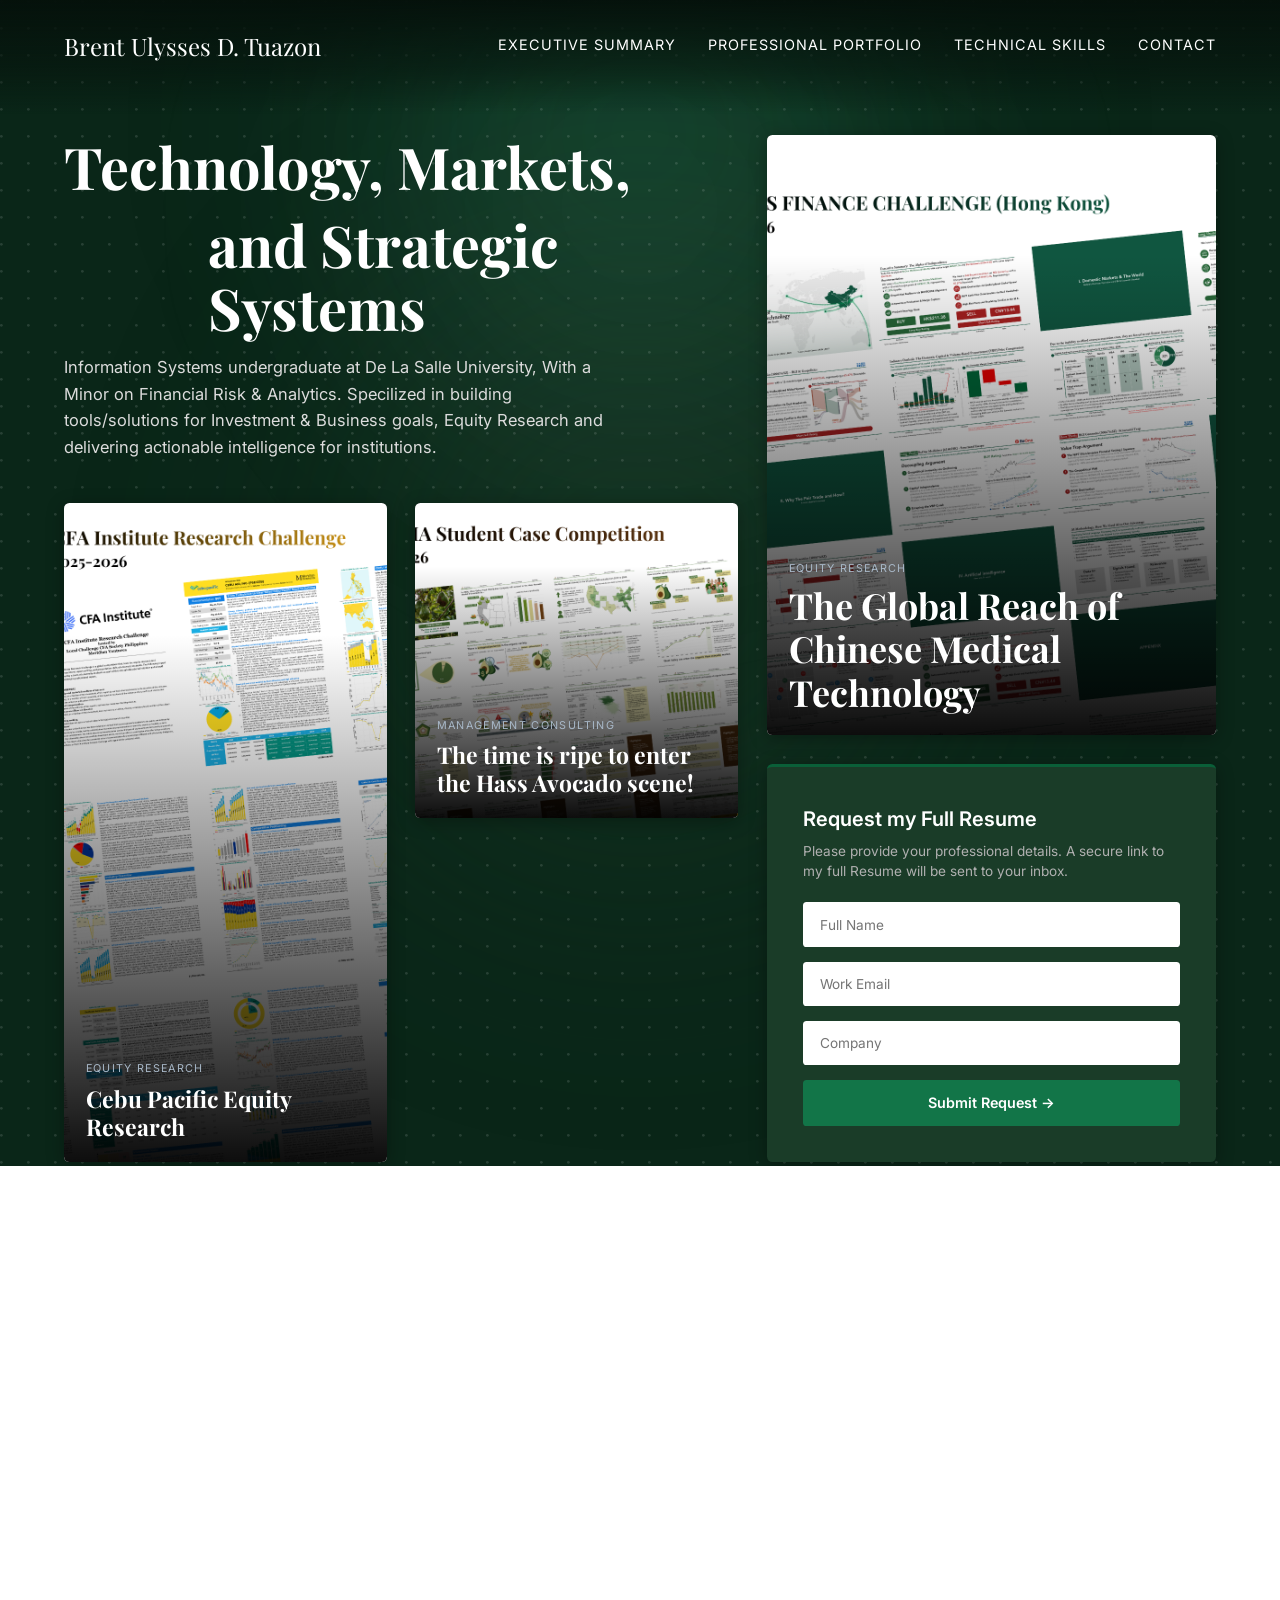
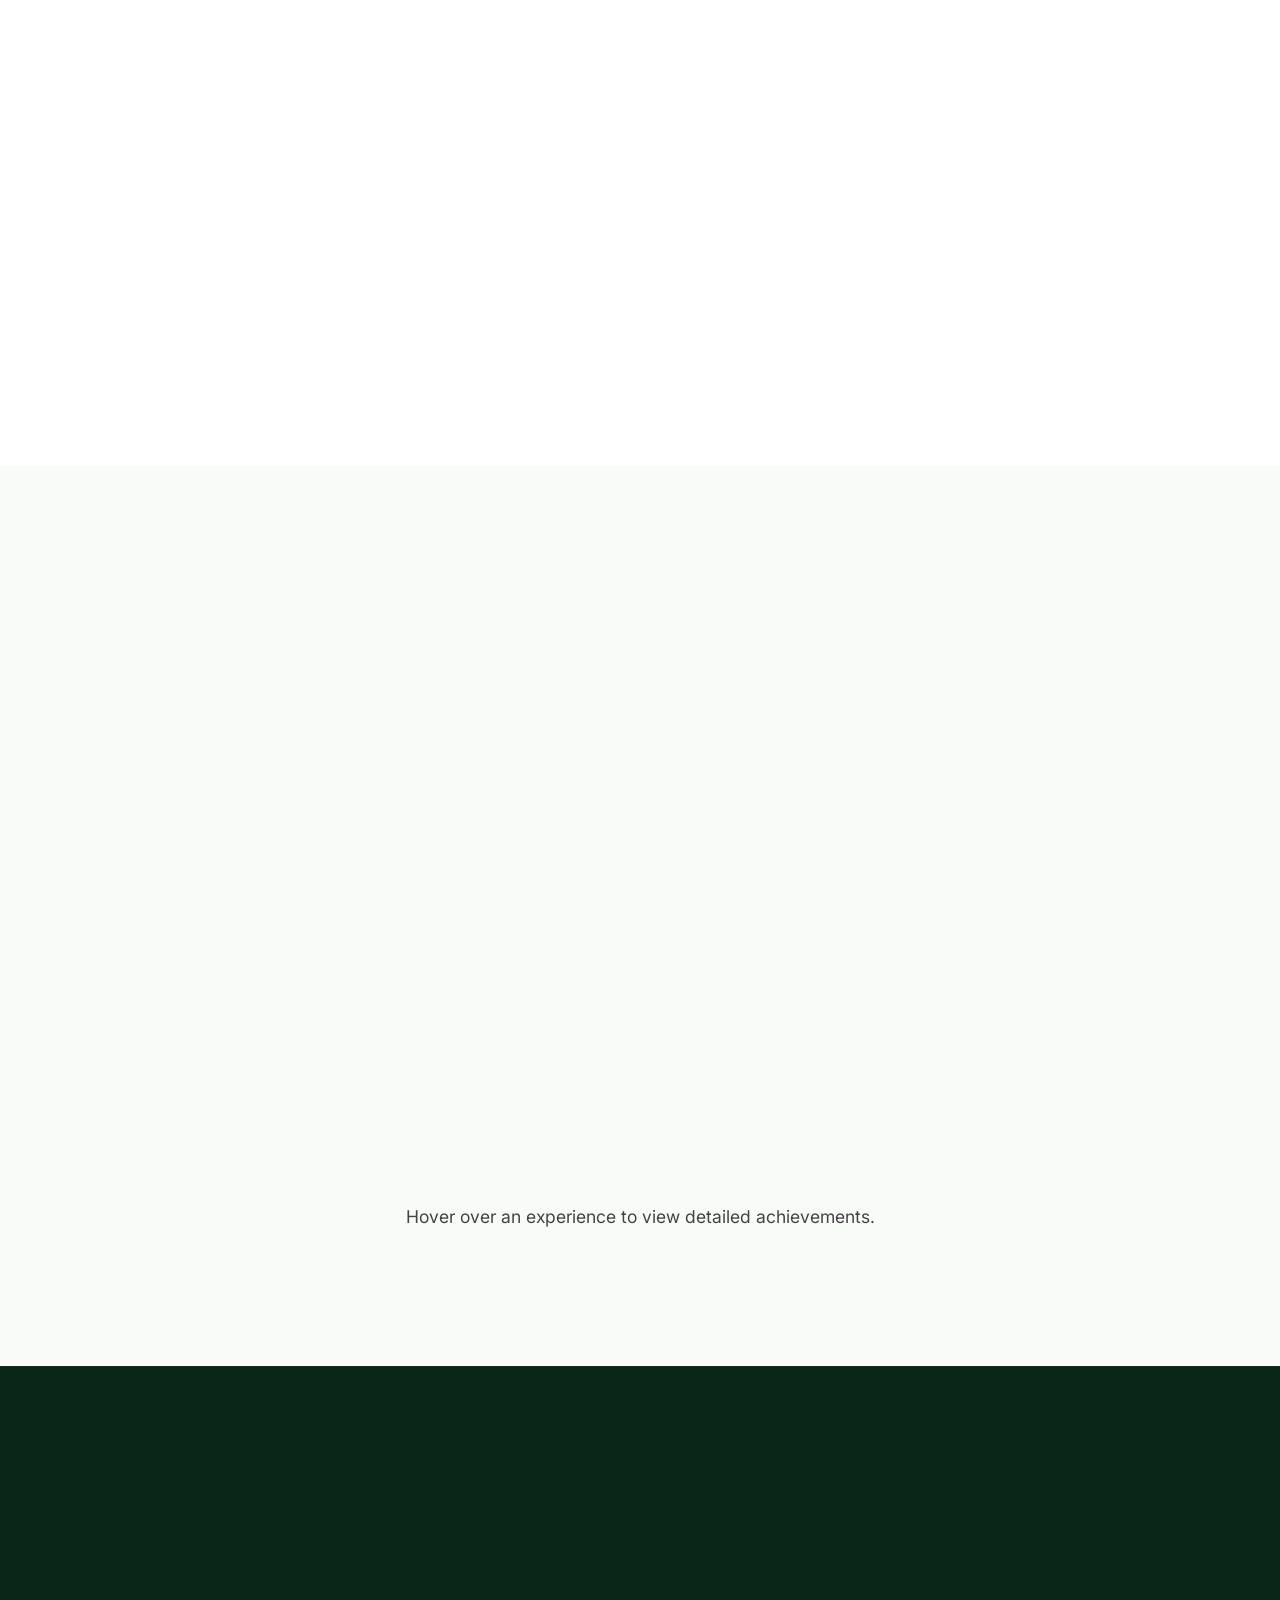
<file: index.html>
<html lang="en">
<head>
    <meta charset="UTF-8">
    <meta name="viewport" content="width=device-width, initial-scale=1.0">
    <title>Brent Tuazon | Portfolio</title>
    
    <!-- Google tag (gtag.js) -->
    <script async src="https://www.googletagmanager.com/gtag/js?id=G-BRTE1GNXLN"></script>
    <script>
      window.dataLayer = window.dataLayer || [];
      function gtag(){dataLayer.push(arguments);}
      gtag('js', new Date());

      gtag('config', 'G-BRTE1GNXLN');
    </script>

    <link rel="preconnect" href="https://fonts.googleapis.com">
    <link rel="preconnect" href="https://fonts.gstatic.com" crossorigin>
    <link href="https://fonts.googleapis.com/css2?family=Inter:wght@400;500;600&family=Playfair+Display:wght@400;600;700&display=swap" rel="stylesheet">
    <link rel="stylesheet" href="style.css">
</head>
<body>

    <header>
        <div class="logo"><a href="#">Brent Ulysses D. Tuazon</a></div>
            <nav>
                <ul>
                    <li><a href="#summary">Executive Summary</a></li>
                    <li><a href="#portfolio">Professional Portfolio</a></li>
                    <li><a href="#technical">Technical Skills</a></li>
                    <li><a href="#contact">Contact</a></li>
                </ul>
            </nav>
    </header>

    <section class="box box-1">
            <div class="collision-container">
                <div class="crash-circle top-circle"></div>
                <div class="crash-circle bottom-circle"></div>
                <div class="white-circle"></div> 
            </div>
        <div class="dotted-grid"></div>
        
        <div class="main-layout">
            <div class="layout-left">
                <div class="intro-text">
                    <h1 class="reveal-up">Technology, Markets, </h1>
                    <h1 class="reveal-up" style="margin-left: 10rem;">and Strategic Systems</h1>
                    <p class="reveal-up delay-1">Information Systems undergraduate at De La Salle University, With a Minor on Financial Risk & Analytics. Specilized in building tools/solutions for Investment & Business goals, Equity Research and delivering actionable intelligence for institutions.</p>
                </div>
                
                <div class="cards-grid">
                    <div class="col-split">
                        <a href="project-cfa.html" target="_blank" class="card tall-card reveal-up delay-2">
                            <img src="images/CFA.png" alt="CFA Institute">
                            <div class="card-content">
                                <span class="card-tag">Equity Research</span>
                                <h3 class="card-title">Cebu Pacific Equity Research</h3>
                            </div>
                        </a>
                    </div>
                    <div class="col-split">
                        <a href="project-ima.html" target="_blank" class="card med-card reveal-up delay-3">
                            <img src="images/IMA.png" alt="IMA">
                            <div class="card-content">
                                <span class="card-tag">Management Consulting</span>
                                <h3 class="card-title">The time is ripe to enter the Hass Avocado scene!</h3>
                            </div>
                        </a>
                        <a href="project-foahk.html" target="_blank" class="card med-card reveal-up delay-4">
                            <img src="images/FOAHK.png" alt="FOAHK">
                            <div class="card-content">
                                <span class="card-tag">Wealth Advisory</span>
                                <h3 class="card-title">AI Driven Wealth Architecture for the Chen Family</h3>
                            </div>
                        </a>
                    </div>
                </div>
            </div>

            <div class="layout-right">
                <a href="project-ubs.html" target="_blank" class="card card-large tall-card reveal-up delay-5">
                    <img src="images/UBS.png" alt="Global Reach">
                    <div class="card-content">
                        <span class="card-tag">Equity Research</span>
                        <h2 class="card-title">The Global Reach of Chinese Medical Technology</h2>
                    </div>
                </a>
                
                <div class="form-box reveal-up delay-3">
                    <h3>Request my Full Resume</h3>
                    <p>Please provide your professional details. A secure link to my full Resume will be sent to your inbox.</p>
                    <form action="https://formsubmit.co/brent.tuazon24@gmail.com" method="POST">
                        <input type="hidden" name="_subject" value="New Resume Request from Portfolio!">
                        <input type="hidden" name="_captcha" value="false"> 
                        <input type="hidden" name="_next" value="https://brentulyssestuazon.github.io/index.html"> 

                        <input type="text" name="Name" placeholder="Full Name" required>
                        <input type="email" name="Email" placeholder="Work Email" required>
                        <input type="text" name="Company" placeholder="Company" required>
                        
                        <button type="submit">Submit Request &rarr;</button>
                    </form>
                </div>
            </div>
        </div>
    </section>

    <section id="summary" class="box box-2">
        <video class="data-video-bg" autoplay loop muted playsinline style="position: absolute; top: 0; left: 0; width: 100%; height: 100%; object-fit: cover; z-index: 0; transform: translateZ(0);">
            <source src="/videos/preview1.mp4" type="video/mp4">
        </video>
        
        <div class="light-tint"></div>

        <div class="content-wrapper">
            <span class="kicker reveal-up">Executive Summary</span>
            <h2 class="reveal-up delay-1">A multidisciplinary approach to Technology and Business</h2>
            <p class="lead-text reveal-up delay-2">As an Information Systems undergraduate with a minor in Financial Risk & Analytics at De La Salle University, I specialize in the intersection of Tech, AI and Strategic Decision-Making. My focus is on building robust business solutions, utilizing both my specialty in Tech, AI and financial capabilities.</p>
            
            <div class="info-grid">
                <div class="info-block reveal-up delay-3">
                    <h3>Core Focus</h3>
                    <p>Bridging Tech, AI, and Strategy. I deploy modern data architectures and AI-driven workflows to solve operational challenges, using my finance foundation to ensure every solution is scalable, risk-optimized, and delivers measurable ROI.</p>
                </div>
                <div class="info-block reveal-up delay-4">
                    <h3>Value Proposition</h3>
                    <p>I don't just analyze data, I conceptualize,build and implement solutions that drive strategic decision-making. By bridging Tech and Business, I create approaches that solve complex challenges and deliver measurable business impact.</p>
                </div>
            </div>
        </div>
    </section>

    <section id="portfolio" class="box box-3">

        <div class="ring-container">
            <div class="glowing-ring ring-left"></div>
            <div class="glowing-ring ring-right"></div>
        </div>

        <div class="header-group reveal-up">
            <span class="kicker">Professional Portfolio</span>
            <h2 style="font-size: 3.5rem; margin-top: 0.2rem; margin-bottom: 0.2rem;">Experience Track</h2>
            <p style="color: #666; margin-top: 0; font-size: 1rem;">
                A record of strategic implementation across technology, investment, and high-performance discipline.
            </p>
        </div>

        <div class="experience-window reveal-up delay-1">
            <div class="experience-track">
                
                <div class="exp-card" data-company="eble">
                    <img src="images/Eble.png" alt="EBLE Logo" class="company-logo">
                    <span class="year">2026 — PRESENT</span>
                    <h3>Co-Founder</h3>
                    <p class="org">EBLE</p>
                    <p class="summary">Failed startup attempt but gained a lot of valuable experience, pitched to a couple of investors.</p>
                    <p class="detail">Built a automated credit underwriting system. Built MVP of the mobile first product. Created a structure for near zero interest debt for users.</p>
                </div>

                <div class="exp-card" data-company="investment">
                    <img src="images/excelon.png" alt="Excelon Logo" class="company-logo">
                    <span class="year">2025 — PRESENT</span>
                    <h3>Portfolio Manager</h3>
                    <p class="org">Excelon Limited Partners</p>
                    <p class="summary">Managing pooled capital with a focus on quantitative finance and macro-driven investment strategies.</p>
                    <p class="detail">Structured as a limited partnership, directing pooled capital via advanced credit risk modeling, bond yield analysis, and macro-economic projections to secure consistent risk-adjusted returns for external partners.</p>
                </div>

                <div class="exp-card" data-company="shopee">
                    <img src="images/shopee.png" alt="Shopee Logo" class="company-logo">
                    
                    <span class="year">JUN 2026 — AUG 2026</span>
                    <h3>AI Product Management Intern</h3>
                    <p class="org">Shopee Apprentice Program</p>
                    <p class="summary">Created a intelligent chatbot with the capability to read live slide decks, and sheets with no vector DB.</p>
                    <p class="detail">Created a specialized AI agent, reading over 4000+ live slides, expecting queries up to 300 per day while maintaining a sub $50 monthly cost. Saving a projected 19 hours per day in the team or equivalent to over 200,000 per month.</p>
                </div>

                <div class="exp-card" data-company="rcd">
                    <img src="images/RCD.png" alt="RCD Logo" class="company-logo">
                    
                    <span class="year">AUG 2026 — OCT 2026</span>
                    <h3>AI Transformation Intern</h3>
                    <p class="org">RCD Land Inc.</p>
                    <p class="summary">Built the company's own internal AI infrastucture at near zero cost, enabling the company to automate processes.</p>
                    <p class="detail">Built the company's own locally hosted AI infrastructure, AI policy, AI trackers, OCR systems for recording, chatbot to assist in the company's digital transformation. Gathered insights across various departments, presented deliverables, insights, and future roadmap to the CEO of a multi-billion peso company.</p>
                </div>

                <div class="exp-card" data-company="ing">
                    <img src="images/ING.png" alt="ING Logo" class="company-logo">
                    
                    <span class="year">OCT 2026 — MARCH 2027</span>
                    <h3>Intelligent Automation Intern</h3>
                    <p class="org">ING Hubs Philippines</p>
                    <p class="summary">Incoming</p>
                    <p class="detail">Incoming</p>
                </div>

                <div class="exp-card" data-company="9824">
                    <img src="images/9824.png" alt="9824 Logo" class="company-logo">
                    <span class="year">Feb 2022 — May 2024</span>
                    <h3>Co-Founder</h3>
                    <p class="org">9824</p>
                    <p class="summary">Clothing brand student venture during highscool.</p>
                    <p class="detail">First attempt at entrepreneurship, learning the ropes of business operations, learned proper e-commerce strategies, supply chain management and basic business strategies.</p>
                </div>

                <div class="exp-card">
                    <img src="images/Personal.png" alt="Personal Logo" class="company-logo">
                    <span class="year">April 2020 — PRESENT</span>
                    <h3>Portfolio Manager</h3>
                    <p class="org">Personal Investments</p>
                    <p class="summary">Personal Investment Management, Managed to achieve consistent returns across six years.</p>
                    <p class="detail">Personal Investment Journey, stared during high school. Leveraged information and OSINT to make inform investment decisions. Most returns made in the stock market with 0 leverage. Building an AI tool to synthesize thousands of event driven data.</p>
                </div>
  
                <div class="exp-card" data-company="youtube">
                    <img src="images/Youtube.png" alt="Youtube Logo" class="company-logo">
                    <span class="year">April 2020 — PRESENT</span>
                    <h3>Youtuber</h3>
                    <p class="org">Explanier Style Video Essays</p>
                    <p class="summary">Passion project, creating educational content on various topics backed with a months worth of research.</p>
                    <p class="detail">First attempt at creating educational content, learning the ropes of video production and editing. Inspired by VOX style content, I created highly research-driven videos as my way of countering misinformation. Can send samples upon request.</p>
                </div>

            </div>
        </div>

        <div class="dynamic-description-area">
            <p id="display-desc">Hover over an experience to view detailed achievements.</p>
        </div>
    </section>

    <section id="technical" class="box box-4">
        <div class="content-wrapper reveal-up">
            <h2>Technical Arsenal</h2>
            <p style="color: #b0b0b0; margin-bottom: 3rem; font-size: 1.1rem; max-width: 600px; text-align: left;">
                The frameworks and infrastructure used to deploy AI-native products, analyze market data, and scale enterprise operations.
            </p>
            
            <div class="tools-grid">
                <div class="tool-category reveal-up delay-1">
                    <h4>AI & Data Architecture</h4>
                    <ul class="tool-list">
                        <li>Python</li>
                        <li>LLM Integrations</li>
                        <li>Plotly & Matplotlib</li>
                        <li>SQL / Relational DBs</li>
                </div>

                <div class="tool-category reveal-up delay-2">
                    <h4>Product Management</h4>
                    <ul class="tool-list">
                        <li>Agile / Scrum</li>
                        <li>Figma (Wireframing)</li>
                        <li>Jira / Confluence</li>
                        <li>User Flow Mapping</li>
                    </ul>
                </div>

                <div class="tool-category reveal-up delay-3">
                    <h4>Finance and Investments</h4>
                    <ul class="tool-list">
                        <li>Fundamental Analysis</li>
                        <li>Financial Storytelling</li>
                        <li>Refinitiv Eikon</li>
                        <li>Bloomberg Terminal</li>
                    </ul>
                </div>
            </div>
        </div>
    </section>

<footer id="contact" class="box box-footer">
        <div class="footer-top">
            <div class="footer-brand reveal-up">
                <h2>Brent Ulysses D. Tuazon</h2>
                <p class="brand-subtext">Technology, Markets, and Strategic Systems.</p>
            </div>
            
            <div class="footer-links reveal-up delay-1">
                <h4> </h4>
                <ul>
                    <li><a href="https://www.linkedin.com/in/brent-ulysses-tuazon-07a4402b7/"> </a></li>
                    <li><a href="https://github.com/BrentUlyssesTuazon"> </a></li>
                    <li><a href="mailto:brent.tuazon@gmail.com"> </a></li>
                </ul>
            </div>
            
            <div class="footer-links reveal-up delay-1">
                <h4>Connect</h4>
                <ul>
                    <li><a href="https://www.linkedin.com/in/brent-ulysses-tuazon-07a4402b7/">LinkedIn</a></li>
                    <li><a href="https://github.com/BrentUlyssesTuazon">GitHub</a></li>
                    <li><a href="mailto:brent.tuazon@gmail.com">brent.tuazon@gmail.com</a></li>
                </ul>
            </div>
        </div>

        <div class="footer-quote reveal-up delay-2">
            <p>"Success is stumbling from failure to failure with no loss of enthusiasm."</p>
            <span class="quote-author">— Winston Churchill</span>
        </div>

        <div class="footer-bottom reveal-up delay-3">
            <div class="copyright">
                &copy; 2026 Brent Ulysses D. Tuazon. All rights reserved.
            </div>
            <div class="footer-legal">
                <a href="#">Based in Manila City, Metro Manila</a>
            </div>
        </div>
    </footer>
<script>
document.addEventListener("DOMContentLoaded", () => {
    
    // --- 1. INTERSECTION OBSERVER (Scroll Animations) ---
    const observerOptions = {
        root: null,
        rootMargin: "0px",
        threshold: 0.15 
    };

    const observer = new IntersectionObserver((entries) => {
        entries.forEach(entry => {
            if (entry.isIntersecting) {
                entry.target.classList.add("is-visible");
            } else {
                entry.target.classList.remove("is-visible");
            }
        });
    }, observerOptions);

    const revealElements = document.querySelectorAll(".reveal-up");
    revealElements.forEach(el => observer.observe(el));

    const ringContainer = document.querySelector(".ring-container");
    if (ringContainer) observer.observe(ringContainer);

    // --- 2. DRAGGABLE & AUTO-SCROLLING TRACK ---
    const track = document.querySelector('.experience-track');
    const windowEl = document.querySelector('.experience-window');
    const displayDesc = document.getElementById('display-desc');
    const rings = document.querySelectorAll('.glowing-ring');
    const defaultText = "Hover over an experience to view detailed achievements.";

    if (track) {
        // Clone cards for infinite loop
        const originalCards = Array.from(track.children);
        originalCards.forEach(card => {
            const clone = card.cloneNode(true);
            clone.setAttribute('aria-hidden', true);
            track.appendChild(clone);
        });

        // State variables
        let isDown = false;
        let startX;
        let scrollLeft;
        let x = 0; // Current track position
        let speed = 0.5; // Auto-scroll speed
        let isPaused = false;

        // Auto-scroll loop
        const step = () => {
            if (!isDown && !isPaused) {
                x -= speed;
                
                // Infinite Reset Logic
                const halfWidth = track.scrollWidth / 2;
                if (Math.abs(x) >= halfWidth) {
                    x = 0;
                }
                track.style.transform = `translateX(${x}px)`;
            }
            requestAnimationFrame(step);
        };
        requestAnimationFrame(step);

        // --- Drag Events ---
        windowEl.addEventListener('mousedown', (e) => {
            isDown = true;
            track.classList.add('grabbing');
            startX = e.pageX - track.offsetLeft;
            scrollLeft = x;
        });

        windowEl.addEventListener('mouseleave', () => {
            isDown = false;
            track.classList.remove('grabbing');
        });

        windowEl.addEventListener('mouseup', () => {
            isDown = false;
            track.classList.remove('grabbing');
        });

        windowEl.addEventListener('mousemove', (e) => {
            if (!isDown) return;
            e.preventDefault();
            const mouseX = e.pageX - track.offsetLeft;
            const walk = (mouseX - startX) * 1.5; // Drag sensitivity
            x = scrollLeft + walk;

            // Infinite Drag Boundaries
            const halfWidth = track.scrollWidth / 2;
            if (x > 0) x = -halfWidth;
            if (Math.abs(x) >= halfWidth) x = 0;

            track.style.transform = `translateX(${x}px)`;
        });

        // --- 3. DYNAMIC HOVER LOGIC (Event Delegation) ---
        // We use delegation because clones are added dynamically
        track.addEventListener('mouseover', (e) => {
            const card = e.target.closest('.exp-card');
            if (!card) return;

            isPaused = true; // Stop auto-scroll

            // Ring Color Logic
            const company = card.getAttribute('data-company');
            if (company === 'shopee') {
                rings.forEach(r => r.classList.add('ring-shopee'));
            } else if (company === 'investment') {
                rings.forEach(r => r.classList.add('ring-investment'));
            } else if (company === 'eble') {
                rings.forEach(r => r.classList.add('ring-eble'));
            } else if (company === '9824') {
                rings.forEach(r => r.classList.add('ring-9824'));
            } else if (company === 'youtube') {
                rings.forEach(r => r.classList.add('ring-youtube'));
            } else if (company === 'ing') {
                rings.forEach(r => r.classList.add('ring-ing'));
            } else if (company === 'rcd') {
                rings.forEach(r => r.classList.add('ring-rcd'));
            }
            


            // Description Logic
            const detail = card.querySelector('.detail');
            if (detail && displayDesc) {
                displayDesc.style.opacity = 0;
                setTimeout(() => {
                    displayDesc.textContent = detail.textContent;
                    displayDesc.style.opacity = 1;
                }, 200);
            }
        });

        track.addEventListener('mouseout', (e) => {
            const card = e.target.closest('.exp-card');
            if (!card) return;

            isPaused = false; // Resume auto-scroll
            rings.forEach(r => r.classList.remove('ring-shopee', 'ring-investment', 'ring-eble', 'ring-9824', 'ring-youtube', 'ring-ing', 'ring-rcd'));

            if (displayDesc) {
                displayDesc.style.opacity = 0;
                setTimeout(() => {
                    displayDesc.textContent = defaultText;
                    displayDesc.style.opacity = 1;
                }, 200);
            }
        });
    }

    // --- SOLID HYBRID HEADER LOGIC ---
    const header = document.querySelector('header');
    let isHoveringTop = false;

    // 1. Mouse Tracking for Reveal
    window.addEventListener('mousemove', (e) => {
        if (e.clientY < 80) {
            isHoveringTop = true;
            if (header.classList.contains('header-fixed')) {
                header.classList.add('header-reveal');
            }
        } else {
            isHoveringTop = false;
            if (header.classList.contains('header-fixed')) {
                header.classList.remove('header-reveal');
            }
        }
    });

    // 2. Scroll Tracking for State Change
    window.addEventListener('scroll', () => {
        if (window.scrollY > 200) {
            // Only run this exact swap if it isn't ALREADY fixed
            if (!header.classList.contains('header-fixed')) {
                
                // 1. Kill the animation temporarily
                header.style.transition = 'none'; 
                
                // 2. Make it a hidden dropdown
                header.classList.add('header-fixed');
                
                // 3. Force the browser to instantly calculate the new position (The "Reflow" Trick)
                void header.offsetWidth; 
                
                // 4. Turn animations back on!
                header.style.transition = ''; 
                
                if (isHoveringTop) {
                    header.classList.add('header-reveal');
                }
            }
        } else {
            // User scrolled back to the top
            if (header.classList.contains('header-fixed')) {
                
                // 1. Kill the animation temporarily
                header.style.transition = 'none';
                
                // 2. Re-attach it to Box 1
                header.classList.remove('header-fixed');
                header.classList.remove('header-reveal');
                
                // 3. Force reflow
                void header.offsetWidth;
                
                // 4. Turn animations back on
                header.style.transition = '';
            }
        }
    }, { passive: true });
});
</script>
</body>
</html>
</file>
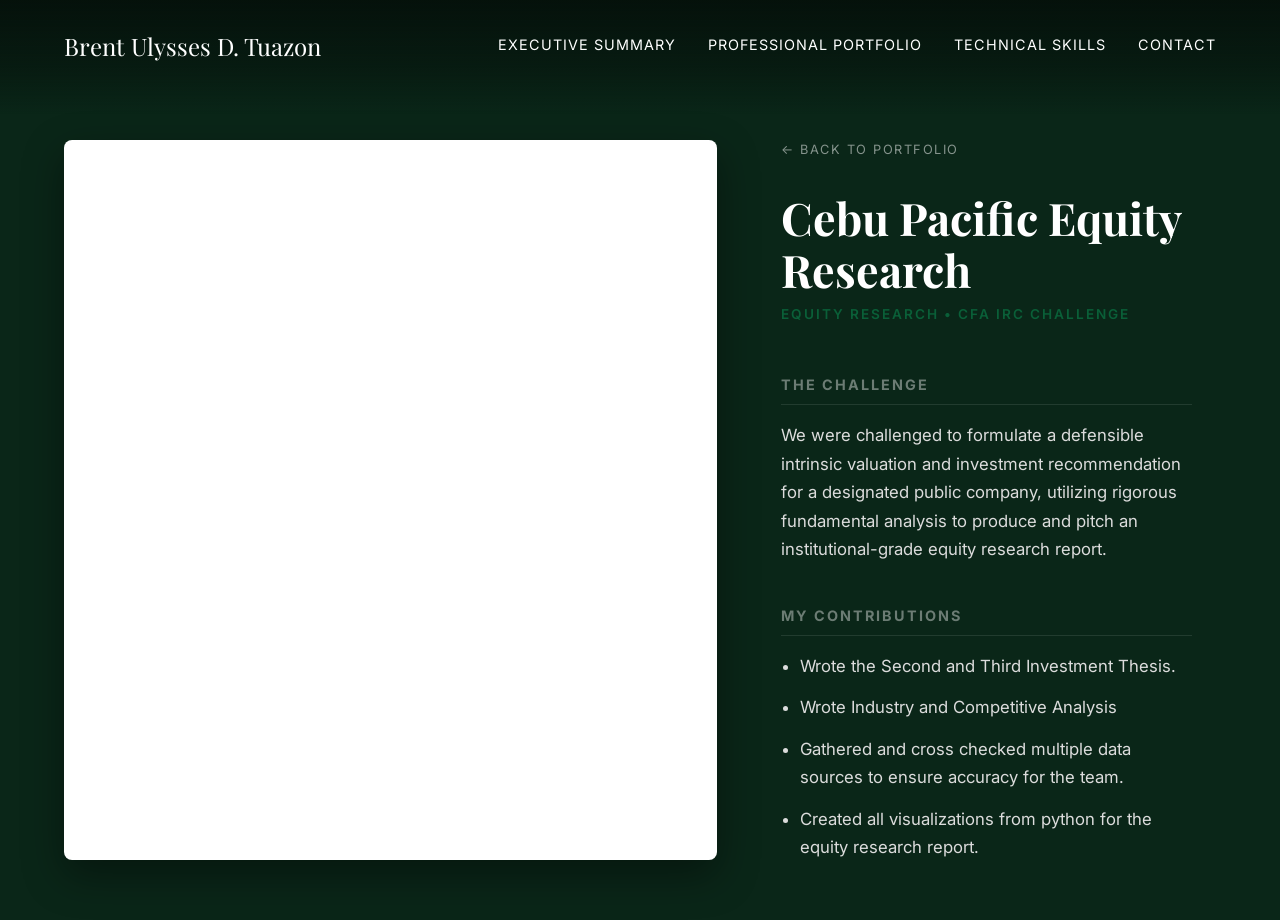
<file: project-cfa.html>
<!DOCTYPE html>
<html lang="en">
<head>
    <meta charset="UTF-8">
    <meta name="viewport" content="width=device-width, initial-scale=1.0">
    <title>CFA Institute Case | Brent Tuazon</title>
    
    <link rel="preconnect" href="https://fonts.googleapis.com">
    <link rel="preconnect" href="https://fonts.gstatic.com" crossorigin>
    <link href="https://fonts.googleapis.com/css2?family=Inter:wght@400;500;600&family=Playfair+Display:wght@400;600;700&display=swap" rel="stylesheet">
    <link rel="stylesheet" href="style.css">
</head>
<body style="background-color: var(--mck-navy);">

    <header>
        <div class="logo"><a href="index.html#">Brent Ulysses D. Tuazon</a></div>
            <nav>
                <ul>
                    <li><a href="index.html#summary">Executive Summary</a></li>
                    <li><a href="index.html#portfolio">Professional Portfolio</a></li>
                    <li><a href="index.html#technical">Technical Skills</a></li>
                    <li><a href="index.html#contact">Contact</a></li>
                </ul>
            </nav>
    </header>

    <section class="project-detail-box">
        <div class="project-layout">
            
            <div class="project-left reveal-up">
                <iframe 
                    src="https://drive.google.com/file/d/1y4FWReheS1ljW_aXvanvsSzEu4cY4wkn/preview" 
                    title="CFA Case Presentation" 
                    allow="autoplay"
                    frameborder="0">
                </iframe>
            </div>

            <div class="project-right reveal-up delay-1">
                <a href="index.html" class="back-btn">&larr; Back to Portfolio</a>
                
                <h1>Cebu Pacific Equity Research</h1>
                <span class="project-tag">Equity Research • CFA IRC Challenge</span>

                <div class="project-section">
                    <h3>The Challenge</h3>
                    <p>We were challenged to formulate a defensible intrinsic valuation and investment recommendation for a designated public company, utilizing rigorous fundamental analysis to produce and pitch an institutional-grade equity research report.</p>
                </div>

                <div class="project-section">
                    <h3>My Contributions</h3>
                    <ul>
                        <li>Wrote the Second and Third Investment Thesis.</li>
                        <li>Wrote Industry and Competitive Analysis</li>
                        <li>Gathered and cross checked multiple data sources to ensure accuracy for the team.</li>
                        <li>Created all visualizations from python for the equity research report.</li>
                        <li>Assisted in creating the WACC & Terminal Value calculations of the DCF model.</li>
                    </ul>
                </div>

                <div class="project-section">
                    <h3>Retrospective</h3>
                    <p>The outcome was unfavorable, but the experience provided me with very valuable skills, techniques and insights. In hindsight, I could have done more if I had more time but nevertheless, I am proud of the work I contributed to the team. I also learned not to trust that every member to do their contribution as one would expect.</p>
            </div>

        </div>
    </section>

    <script>
        document.addEventListener("DOMContentLoaded", () => {
            const observerOptions = { threshold: 0.15 };
            const observer = new IntersectionObserver((entries) => {
                entries.forEach(entry => {
                    if (entry.isIntersecting) entry.target.classList.add("is-visible");
                });
            }, observerOptions);

            document.querySelectorAll(".reveal-up").forEach(el => observer.observe(el));
        });
    </script>
</body>
</html>
</file>
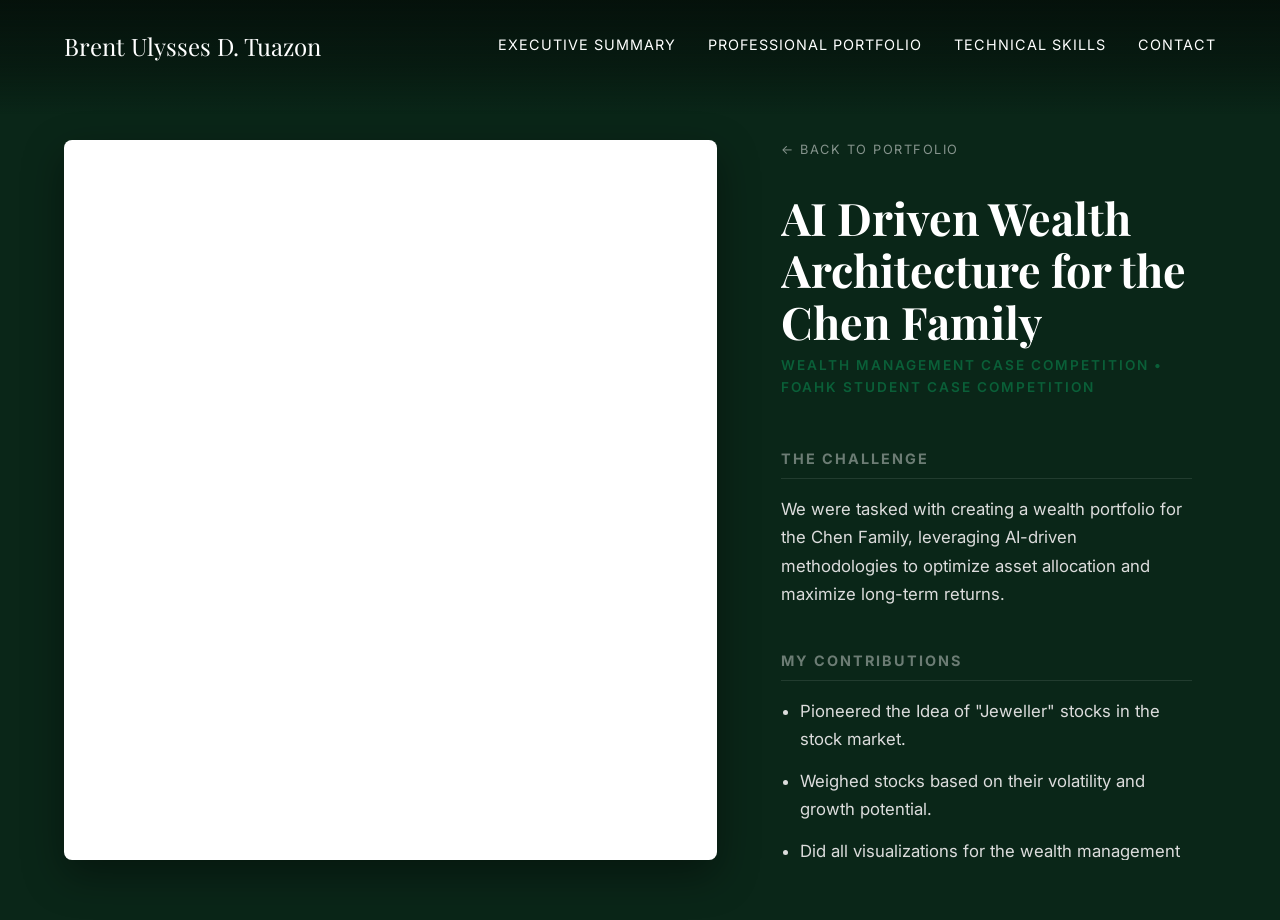
<file: project-foahk.html>
<!DOCTYPE html>
<html lang="en">
<head>
    <meta charset="UTF-8">
    <meta name="viewport" content="width=device-width, initial-scale=1.0">
    <title>FOAHK Case Competition | Brent Tuazon</title>
    
    <link rel="preconnect" href="https://fonts.googleapis.com">
    <link rel="preconnect" href="https://fonts.gstatic.com" crossorigin>
    <link href="https://fonts.googleapis.com/css2?family=Inter:wght@400;500;600&family=Playfair+Display:wght@400;600;700&display=swap" rel="stylesheet">
    <link rel="stylesheet" href="style.css">
</head>
<body style="background-color: var(--mck-navy);">

    <header>
        <div class="logo"><a href="index.html#">Brent Ulysses D. Tuazon</a></div>
            <nav>
                <ul>
                    <li><a href="index.html#summary">Executive Summary</a></li>
                    <li><a href="index.html#portfolio">Professional Portfolio</a></li>
                    <li><a href="index.html#technical">Technical Skills</a></li>
                    <li><a href="index.html#contact">Contact</a></li>
                </ul>
            </nav>
    </header>

    <section class="project-detail-box">
        <div class="project-layout">
            
            <div class="project-left reveal-up">
                <iframe 
                    src="https://drive.google.com/file/d/1GYMtLtKCsEjUwNT5F-0_ZfctLZvK9Gtn/preview" 
                    title="CFA Case Presentation" 
                    allow="autoplay"
                    frameborder="0">
                </iframe>
            </div>

            <div class="project-right reveal-up delay-1">
                <a href="index.html" class="back-btn">&larr; Back to Portfolio</a>
                
                <h1>AI Driven Wealth Architecture for the Chen Family</h1>
                <span class="project-tag">Wealth Management Case Competition • FOAHK Student Case Competition</span>

                <div class="project-section">
                    <h3>The Challenge</h3>
                    <p>We were tasked with creating a wealth portfolio for the Chen Family, leveraging AI-driven methodologies to optimize asset allocation and maximize long-term returns.</p>
                </div>

                <div class="project-section">
                    <h3>My Contributions</h3>
                    <ul>
                        <li>Pioneered the Idea of "Jeweller" stocks in the stock market.</li>
                        <li>Weighed stocks based on their volatility and growth potential.</li>
                        <li>Did all visualizations for the wealth management report.</li>
                    </ul>
                </div>

                <div class="project-section">
                    <h3>Retrospective</h3>
                    <p>Admittadly this was one of my worst performances, but it with less than 4 days to finish it was the best we can do. Learned which skills I need to improve on for future competitions.</p>
                </div>
            </div>

        </div>
    </section>

    <script>
        document.addEventListener("DOMContentLoaded", () => {
            const observerOptions = { threshold: 0.15 };
            const observer = new IntersectionObserver((entries) => {
                entries.forEach(entry => {
                    if (entry.isIntersecting) entry.target.classList.add("is-visible");
                });
            }, observerOptions);

            document.querySelectorAll(".reveal-up").forEach(el => observer.observe(el));
        });
    </script>
</body>
</html>
</file>
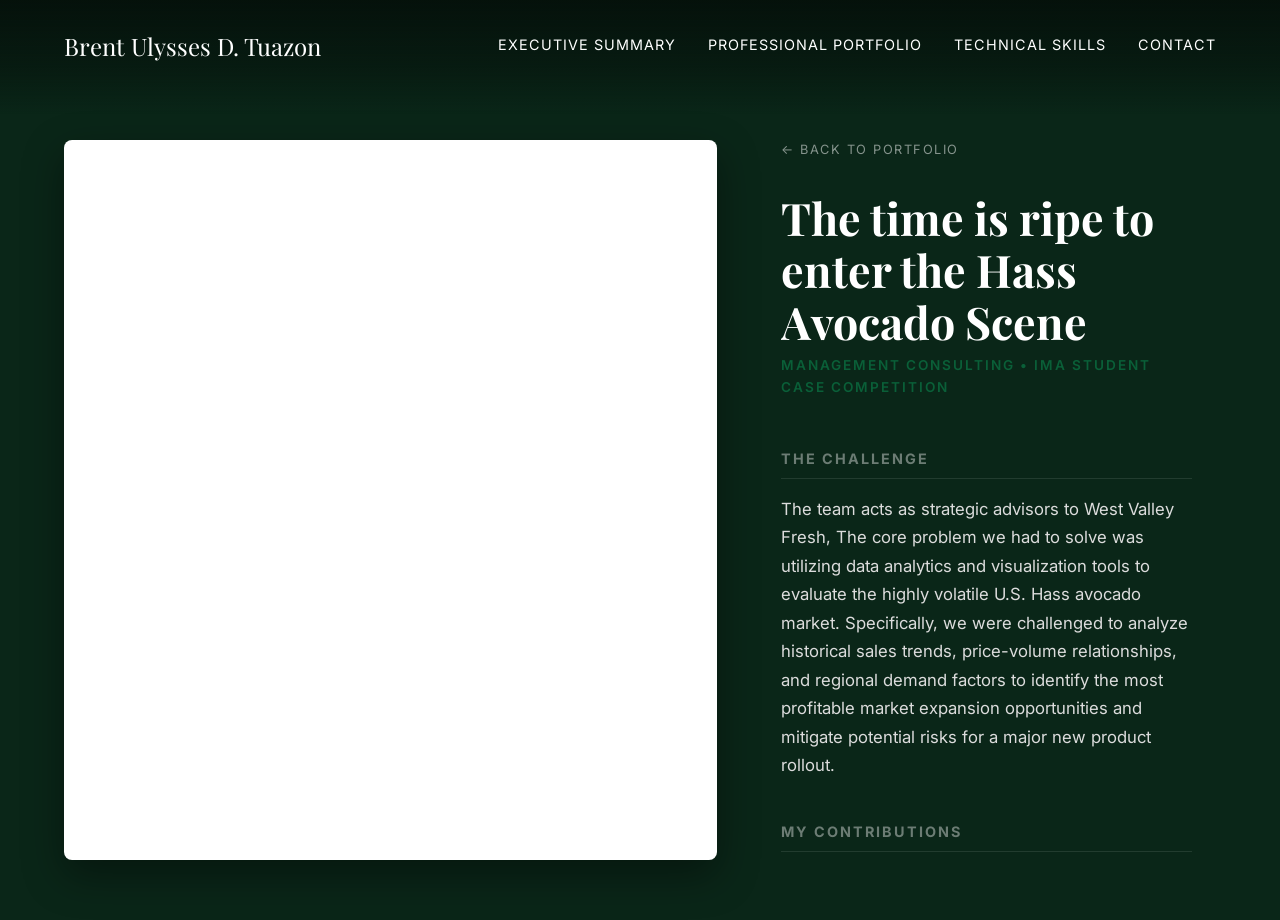
<file: project-ima.html>
<!DOCTYPE html>
<html lang="en">
<head>
    <meta charset="UTF-8">
    <meta name="viewport" content="width=device-width, initial-scale=1.0">
    <title>CFA Institute Case | Brent Tuazon</title>
    
    <link rel="preconnect" href="https://fonts.googleapis.com">
    <link rel="preconnect" href="https://fonts.gstatic.com" crossorigin>
    <link href="https://fonts.googleapis.com/css2?family=Inter:wght@400;500;600&family=Playfair+Display:wght@400;600;700&display=swap" rel="stylesheet">
    <link rel="stylesheet" href="style.css">
</head>
<body style="background-color: var(--mck-navy);">

    <header>
        <div class="logo"><a href="index.html#">Brent Ulysses D. Tuazon</a></div>
            <nav>
                <ul>
                    <li><a href="index.html#summary">Executive Summary</a></li>
                    <li><a href="index.html#portfolio">Professional Portfolio</a></li>
                    <li><a href="index.html#technical">Technical Skills</a></li>
                    <li><a href="index.html#contact">Contact</a></li>
                </ul>
            </nav>
    </header>

    <section class="project-detail-box">
        <div class="project-layout">
            
            <div class="project-left reveal-up">
                <iframe 
                    src="https://drive.google.com/file/d/1ubzJ13J-ahAoVPjgNASBkHWnbcU95HyX/preview" 
                    title="IMA Case Presentation" 
                    allow="autoplay"
                    frameborder="0">
                </iframe>
            </div>

            <div class="project-right reveal-up delay-1">
                <a href="index.html" class="back-btn">&larr; Back to Portfolio</a>
                
                <h1>The time is ripe to enter the Hass Avocado Scene</h1>
                <span class="project-tag">Management Consulting • IMA Student Case Competition</span>

                <div class="project-section">
                    <h3>The Challenge</h3>
                    <p>The team acts as strategic advisors to West Valley Fresh, The core problem we had to solve was utilizing data analytics and visualization tools to evaluate the highly volatile U.S. Hass avocado market. Specifically, we were challenged to analyze historical sales trends, price-volume relationships, and regional demand factors to identify the most profitable market expansion opportunities and mitigate potential risks for a major new product rollout.</p>
                </div>

                <div class="project-section">
                    <h3>My Contributions</h3>
                    <ul>
                        <li>Created Business Overview and Competitive Analysis.</li>
                        <li>Created all visualizations for the presentation.</li>
                        <li>Created HexBin Analysis for the final recommendation, identified the price where the most volume occurs.</li>
                    </ul>
                </div>

                <div class="project-section"
                    <h3>Retrospective</h3>
                    <p>One of my best visual works. Enjoyed crunchin numbers and creating all the visual assets for the deck. In hindsight I could've probably done more visually striking graphs if I had more time, but other than that I'm pretty happy with the team and the effort I poured in.</p>
                </div>
            </div>

        </div>
    </section>

    <script>
        document.addEventListener("DOMContentLoaded", () => {
            const observerOptions = { threshold: 0.15 };
            const observer = new IntersectionObserver((entries) => {
                entries.forEach(entry => {
                    if (entry.isIntersecting) entry.target.classList.add("is-visible");
                });
            }, observerOptions);

            document.querySelectorAll(".reveal-up").forEach(el => observer.observe(el));
        });
    </script>
</body>
</html>
</file>
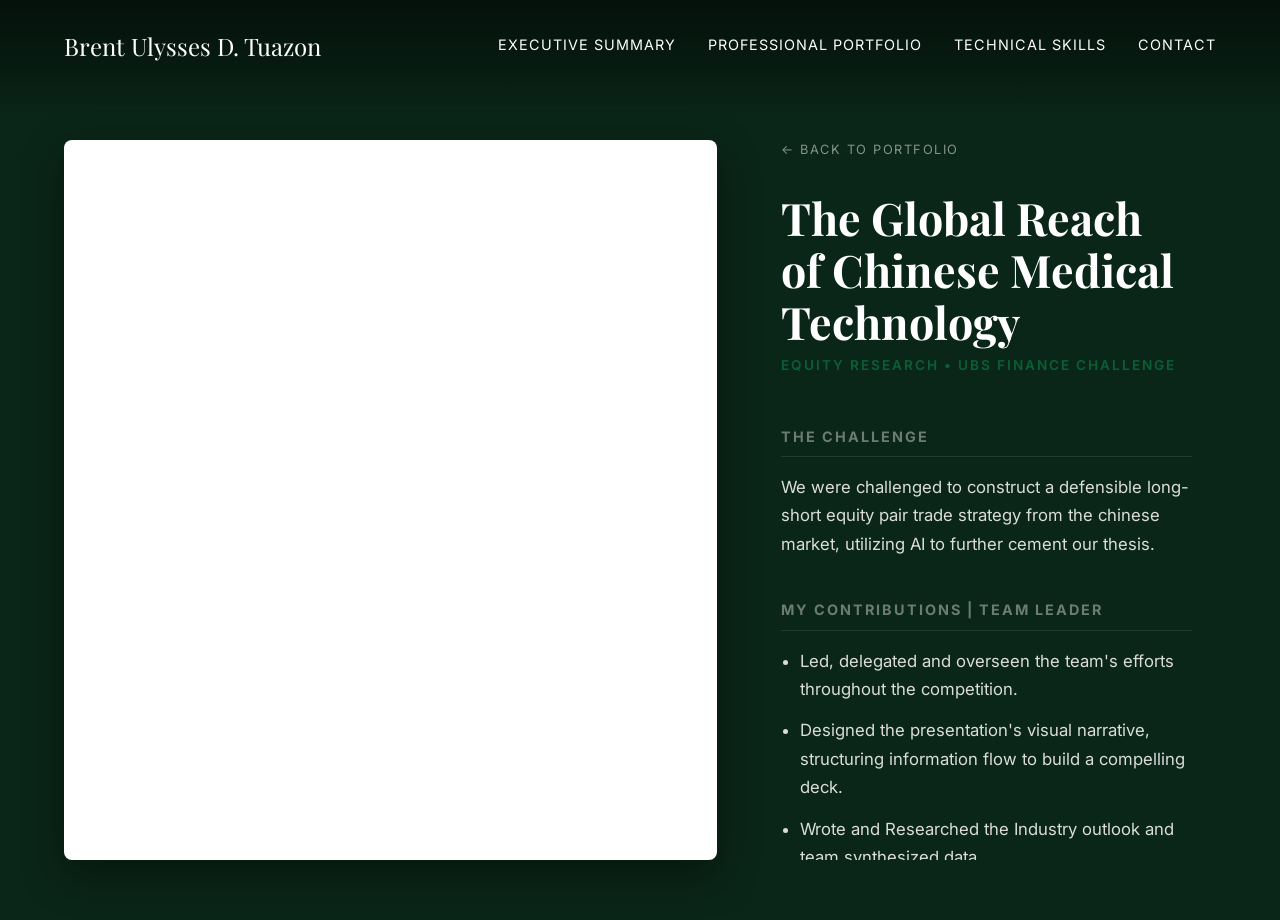
<file: project-ubs.html>
<!DOCTYPE html>
<html lang="en">
<head>
    <meta charset="UTF-8">
    <meta name="viewport" content="width=device-width, initial-scale=1.0">
    <title>UBS Finance Challenge | Brent Tuazon</title>
    
    <link rel="preconnect" href="https://fonts.googleapis.com">
    <link rel="preconnect" href="https://fonts.gstatic.com" crossorigin>
    <link href="https://fonts.googleapis.com/css2?family=Inter:wght@400;500;600&family=Playfair+Display:wght@400;600;700&display=swap" rel="stylesheet">
    <link rel="stylesheet" href="style.css">
</head>
<body style="background-color: var(--mck-navy);">

    <header>
        <div class="logo"><a href="index.html#">Brent Ulysses D. Tuazon</a></div>
            <nav>
                <ul>
                    <li><a href="index.html#summary">Executive Summary</a></li>
                    <li><a href="index.html#portfolio">Professional Portfolio</a></li>
                    <li><a href="index.html#technical">Technical Skills</a></li>
                    <li><a href="index.html#contact">Contact</a></li>
                </ul>
            </nav>
    </header>

    <section class="project-detail-box">
        <div class="project-layout">
            
            <div class="project-left reveal-up">
                <iframe 
                    src="https://drive.google.com/file/d/1g82SSALxfA9SJjHXLGE6t1uB3P1akhHL/preview" 
                    title="CFA Case Presentation" 
                    allow="autoplay"
                    frameborder="0">
                </iframe>
            </div>

            <div class="project-right reveal-up delay-1">
                <a href="index.html" class="back-btn">&larr; Back to Portfolio</a>
                
                <h1>The Global Reach of Chinese Medical Technology</h1>
                <span class="project-tag">Equity Research • UBS Finance Challenge</span>

                <div class="project-section">
                    <h3>The Challenge</h3>
                    <p>We were challenged to construct a defensible long-short equity pair trade strategy from the chinese market, utilizing AI to further cement our thesis.</p>
                </div>

                <div class="project-section">
                    <h3>My Contributions | Team Leader</h3>
                    <ul>
                        <li>Led, delegated and overseen the team's efforts throughout the competition.</li>
                        <li>Designed the presentation's visual narrative, structuring information flow to build a compelling deck.</li>
                        <li>Wrote and Researched the Industry outlook and team synthesized data.</li>
                        <li>Assisted in the finalization of both companies valuations.</li>
                        <li>Developed all visual assets for the presentation, Used 3rd party tools and Python.</li>
                    </ul>
                </div>

                <div class="project-section">
                    <h3>Retrospective</h3>
                    <p>Leading the team was honestly a new undertaking for me, I don't usually lead teams in competitions and this was my first attempt. We honestly could've created a more in depth and more realistic valuation espiecially in our short thesis. We finished the slide deck later than I wouldve liked, we could have done more refinements to further improve our shortcomings.</p>
                </div>
            </div>

        </div>
    </section>

    <script>
        document.addEventListener("DOMContentLoaded", () => {
            const observerOptions = { threshold: 0.15 };
            const observer = new IntersectionObserver((entries) => {
                entries.forEach(entry => {
                    if (entry.isIntersecting) entry.target.classList.add("is-visible");
                });
            }, observerOptions);

            document.querySelectorAll(".reveal-up").forEach(el => observer.observe(el));
        });
    </script>
</body>
</html>
</file>
<file: style.css>
html {
            scroll-snap-type: y proximity;
            scroll-behavior: smooth;
        }

:root {
    /* Premium Lasallian Corporate Palette */
    --mck-navy: #0a2618;     
    --mck-white: #ffffff;    
    --mck-light: #f0f4f1;    
    --mck-slate: #1a3c28;    
    --mck-black: #05110b;    
    
    --font-heading: 'Playfair Display', serif;
    --font-body: 'Inter', sans-serif;
}

* {
    margin: 0;
    padding: 0;
    box-sizing: border-box;
}

body {
    font-family: var(--font-body);
    line-height: 1.6;
    background-color: var(--mck-navy);
    overflow-x: hidden; /* Prevents horizontal scroll during animations */
}

h1, h2, h3, h4 {
    font-family: var(--font-heading);
    font-weight: 700;
}

a {
    text-decoration: none;
    color: inherit;
}

/* --- EXECUTIVE ANIMATIONS --- */
.reveal-up {
    opacity: 0;
    transform: translateY(40px);
    /* Cubic-bezier for a premium, smooth deceleration */
    transition: opacity 0.8s cubic-bezier(0.25, 1, 0.5, 1), 
                transform 0.8s cubic-bezier(0.25, 1, 0.5, 1);
    will-change: opacity, transform;
}

.reveal-up.is-visible {
    opacity: 1;
    transform: translateY(0);
}


/* --- HEADER / NAVBAR --- */
/* --- HEADER / NAVBAR --- */
header {
    /* 1. We keep this gradient consistent to prevent background snapping */
    background: linear-gradient(to bottom, rgba(5, 17, 11, 0.98) 0%, rgba(5, 17, 11, 0.5) 60%, transparent 100%);
    padding: 1.5rem 5% 3rem 5%; 
    display: flex;
    justify-content: space-between;
    align-items: flex-start; 
    position: absolute; /* Solid part of Box 1 */
    top: 0;
    left: 0;
    width: 100%;
    z-index: 999;
    color: #ffffff; 
    
    /* 2. REMOVED 'forwards' so the browser stops fighting the fade-out */
    animation: fadeInDown 1s cubic-bezier(0.25, 1, 0.5, 1);
    
    /* 3. The smooth transition for slide and fade */
    transition: transform 0.5s cubic-bezier(0.22, 1, 0.36, 1), 
                opacity 0.4s ease; 
}

/* Activated via JS when scrolling past Box 1 */
header.header-fixed {
    position: fixed;
    transform: translateY(-100%); /* Slides up */
    opacity: 0; /* Fades out */
    pointer-events: none; /* Prevents ghost clicks over Box 2 */
}

/* Activated via JS when hovering at the top */
header.header-fixed.header-reveal {
    transform: translateY(0); /* Drops down */
    opacity: 1; /* Fades in */
    pointer-events: auto; /* Re-enables clicking */
}

@keyframes fadeInDown {
    from { opacity: 0; transform: translateY(-20px); }
    to { opacity: 1; transform: translateY(0); }
}

.logo { font-family: var(--font-heading); font-size: 1.5rem; margin-top: 0.2rem; }
nav ul { list-style: none; display: flex; gap: 2rem; margin-top: 0.5rem;}
/* --- HEADER / NAVBAR LINK ANIMATION --- */
nav ul li a { 
    position: relative; /* Essential: anchors the underline to the text */
    font-size: 0.9rem; 
    text-transform: uppercase; 
    letter-spacing: 1px; 
    padding-bottom: 5px; /* Creates breathing room between text and line */
    transition: opacity 0.3s;
}

/* The starting state of the underline */
nav ul li a::after {
    content: '';
    position: absolute;
    width: 0;
    height: 2px;
    bottom: 0;
    left: 0;
    background-color: #ffffff;
    /* This cubic-bezier gives it that "graceful" acceleration and deceleration */
    transition: width 0.5s cubic-bezier(0.25, 1, 0.5, 1);
}

/* On hover: drop the opacity fade and expand the line */
nav ul li a:hover { 
    opacity: 1; /* Overrides the old fade-out effect so it looks crisp */
}

nav ul li a:hover::after {
    width: 100%;
}

/* Layout Container for Boxes */
.box {
    width: 100%;
    display: flex;
    flex-direction: column;
    justify-content: center; 
    padding: 5%;
    position: relative;
    overflow: hidden;
    
    /* THE SNAP LOGIC */
    scroll-snap-align: start;
    scroll-snap-stop: normal;
}

/* --- BOX 1: Hero Section --- */
.box-1 {
    height: 1296px;
    background-color: var(--mck-navy);
    color: #ffffff;
    justify-content: flex-start;
    padding-top: 150px; 
    zoom: 90%;
}

.dotted-grid {
    position: absolute;
    top: 0;
    left: 0;
    width: 100%;
    height: 100%;
    background-image: url("data:image/svg+xml,%3Csvg width='30' height='30' viewBox='0 0 30 30' xmlns='http://www.w3.org/2000/svg'%3E%3Ccircle cx='1.5' cy='1.5' r='1.5' fill='rgba(255, 255, 255, 0.12)'/%3E%3C/svg%3E");
    z-index: 1; 
    pointer-events: none; 
}

/* High-Impact Collision Background */
.collision-container {
    position: absolute;
    top: 0; 
    left: 0; 
    width: 100%; 
    height: 100%;
    overflow: hidden;
    z-index: 0; 
    background-color: var(--mck-navy);
}

.crash-circle {
    position: absolute;
    left: 50%;
    width: 80vw;
    height: 80vw;
    max-width: 1000px;
    max-height: 1000px;
    border-radius: 50%;
    filter: blur(100px); 
    will-change: transform, opacity;
}

.top-circle {
    top: 0;
    background: radial-gradient(circle, rgba(10, 95, 56, 0.45) 0%, transparent 60%);
    animation: crashFromTop 3.5s cubic-bezier(0.05, 0.95, 0.1, 1) forwards;
}

.bottom-circle {
    bottom: 0;
    background: radial-gradient(circle, rgba(26, 60, 40, 0.6) 0%, transparent 60%);
    animation: crashFromBottom 3.5s cubic-bezier(0.05, 0.95, 0.1, 1) forwards;
}

@keyframes crashFromTop {
    0% { transform: translate(-50%, -120%) scale(0.7); opacity: 0; }
    15% { opacity: 1; }
    100% { transform: translate(-50%, -35%) scale(1); opacity: 1; }
}

@keyframes crashFromBottom {
    0% { transform: translate(-50%, 120%) scale(0.7); opacity: 0; }
    15% { opacity: 1; }
    100% { transform: translate(-50%, -15%) scale(1.1); opacity: 1; }
}

.main-layout {
    position: relative;
    z-index: 2; 
    display: grid;
    grid-template-columns: 1.8fr 1.2fr; 
    gap: 2rem;
    width: 100%;
    max-width: 1500px;
    margin: 0 auto;
    height: 100%;
    padding-bottom: 2rem;
}

.layout-left { display: flex; flex-direction: column; gap: 2rem; height: 100%; }
.layout-right { display: flex; flex-direction: column; gap: 2rem; height: 100%; }

.intro-text { margin-bottom: 1rem; }
.intro-text h1 { font-size: 4rem; line-height: 1.1; margin-bottom: 1rem; }
.intro-text p { font-size: 1.15rem; color: #dcdcdc; max-width: 80%; }

.cards-grid { display: grid; grid-template-columns: 1fr 1fr; gap: 2rem; flex: 1; }
.col-split { display: flex; flex-direction: column; gap: 2rem; }

/* Case Competition Cards */
.card {
    position: relative;
    background-color: #222;
    border-radius: 6px; 
    overflow: hidden;
    display: flex;
    flex-direction: column;
    justify-content: flex-end;
    padding: 1.5rem;
    cursor: pointer;
    box-shadow: 0 4px 20px rgba(0,0,0,0.3);
    text-decoration: none; 
    
    /* FIXED: Base transition now handles the slow, smooth entrance fade */
    transition: opacity 0.8s cubic-bezier(0.25, 1, 0.5, 1), 
                transform 0.8s cubic-bezier(0.25, 1, 0.5, 1),
                box-shadow 0.8s ease;
}

.card:hover {
    transform: translateY(-5px);
    box-shadow: 0 12px 30px rgba(0,0,0,0.5); 
    
    /* FIXED: Overrides the slow entrance with a fast, snappy movement ONLY on hover */
    transition: transform 0.3s ease, box-shadow 0.3s ease;
}

.card img {
    position: absolute; top: 0; left: 0; width: 100%; height: 100%; object-fit: cover; z-index: 0;
    transition: transform 1.5s ease-out;
}

.card:hover img { transform: scale(1.03); }

.card::after {
    content: ''; position: absolute; bottom: 0; left: 0; width: 100%; height: 80%;
    background: linear-gradient(to top, rgba(0,0,0,0.95), transparent); z-index: 1;
}

.card-content { position: relative; z-index: 2; color: #fff; }
.card-tag { font-size: 0.75rem; text-transform: uppercase; letter-spacing: 1.5px; color: #a8b8c8; margin-bottom: 0.5rem; display: block;}
.card-title { font-size: 1.6rem; line-height: 1.2;}
.card-large .card-title { font-size: 2.5rem; }

.tall-card { flex: 1; }
.med-card { height: 350px; }

/* Resume Request Form */
.form-box {
    background-color: var(--mck-slate);
    padding: 2.5rem;
    border-radius: 6px;
    box-shadow: 0 4px 20px rgba(0,0,0,0.3);
    border-top: 4px solid #0a5f38; 
}

.form-box h3 { font-size: 1.4rem; margin-bottom: 0.5rem; font-family: var(--font-body); font-weight: 600;}
.form-box p { font-size: 0.95rem; color: #b0b0b0; margin-bottom: 1.5rem; line-height: 1.4; }
.form-box input { width: 100%; padding: 1rem 1.2rem; margin-bottom: 1rem; border: none; border-radius: 4px; font-family: var(--font-body); font-size: 0.95rem; background-color: #ffffff; color: #333; transition: outline 0.3s ease; }
.form-box input:focus { outline: 2px solid #0a5f38; }
.form-box button { width: 100%; padding: 1rem; background-color: #127548; color: white; border: none; border-radius: 4px; font-family: var(--font-body); font-weight: 600; font-size: 1rem; cursor: pointer; transition: background 0.3s; display: flex; justify-content: center; align-items: center; gap: 10px; }
.form-box button:hover { background-color: #0b4e30; }

/* --- BOX 2: Executive Summary --- */
.box-2 { 
    height: 100vh;
    background-color: #ffffff; 
    color: var(--mck-navy); 
    align-items: center; 
    position: relative; 
}

.yt-background {
    position: absolute;
    top: 50%;
    left: 50%;
    width: 150vw; 
    height: 84.37vw; 
    min-height: 150vh;
    min-width: 266vh; 
    transform: translate(-50%, -50%);
    z-index: 0;
    pointer-events: none; 
}

.light-tint {
    position: absolute;
    top: 0;
    left: 0;
    width: 100%;
    height: 100%;
    background-color: rgba(255, 255, 255, 0.88); /* Lowered from 0.88 */
    z-index: 1;
    transform: translateZ(0); /* Forces hardware acceleration */
    pointer-events: none; /* Prevents the tint from blocking clicks */
}

.box-2 .content-wrapper { 
    max-width: 1100px; 
    text-align: center; 
    position: relative;
    z-index: 2; 
}

.kicker { display: block; text-transform: uppercase; letter-spacing: 2px; font-weight: 600; color: #0a5f38; margin-bottom: 1rem; }
.box-2 h2 { font-size: 3.5rem; margin-bottom: 2rem; }
.box-2 p.lead-text { font-size: 1.25rem; color: #333; max-width: 800px; margin: 0 auto; margin-bottom: 4rem; }

.info-grid {
    display: grid;
    grid-template-columns: 1fr 1fr;
    gap: 4rem;
    text-align: left;
}

.info-block h3 { font-size: 1.8rem; margin-bottom: 1rem; color: var(--mck-navy); }
.info-block p { font-size: 1.05rem; color: #555; margin-bottom: 1rem; }

/* --- BOX 3: Experience Track --- */
.box-3 {
    min-height: 100vh; 
    height: auto;      
    display: flex;
    overflow: hidden;  
    max-width: 100vw; 
    flex-direction: column;
    align-items: center;
    justify-content: center;
    text-align: center;
    background-color: #f9fbf9;
    padding: 40px 0; 
    box-sizing: border-box; 
}

.box-3 .header-group {
    max-width: 800px;
    margin: 0 auto;
}

.experience-window {
    width: 100%;
    max-width: 100vw; 
    overflow: hidden; 
    position: relative;
    mask-image: linear-gradient(to right, transparent 0%, black 5%, black 95%, transparent 100%);
    -webkit-mask-image: linear-gradient(to right, transparent 0%, black 5%, black 95%, transparent 100%);
    margin-bottom: 0; 
    padding: 25px 0 40px 0; 
}

/* --- BOX 3 DRAG STYLES --- */
.experience-track {
    display: flex;
    width: max-content;
    gap: 3rem;
    cursor: grab; /* Indicates it can be pulled */
    user-select: none; /* Prevents text highlighting during drag */
    /* Remove the CSS animation here, we will handle it in JS for better control */
    animation: none; 
}

.experience-track:active {
    cursor: grabbing;
}

.experience-track.grabbing .exp-card {
    pointer-events: none; /* Prevents hover effects/clicks while dragging */
}

.experience-track:hover {
    animation-play-state: paused;
}

@keyframes slideLeft {
    0% { transform: translateX(0); }
    100% { transform: translateX(-50%); }
}

.exp-card {
    position: relative; /* <--- ADD THIS LINE */
    flex: 0 0 min(400px, 85vw); 
    min-height: 320px; 
    display: flex;
    flex-direction: column;
    background-color: var(--mck-white);
    padding: 2.5rem; 
    border-radius: 4px;
    z-index: 2;
    box-shadow: 0 10px 30px rgba(0,0,0,0.05);
    border-bottom: 4px solid transparent;
    transition: all 0.6s cubic-bezier(0.22, 1, 0.36, 1); 
    text-align: left;
    white-space: normal;
}

.company-logo {
    position: absolute;
    top: 2.5rem;   
    right: 2.5rem; 
    width: 55px;    /* Max width of the bounding box */
    height: 55px;   /* Max height of the bounding box */
    object-fit: contain; /* Scales the image to fit inside the box perfectly */
    object-position: top right; /* Anchors the logo to the corner so shorter logos don't float */
    z-index: 5;
}


.exp-card:hover {
    transform: translateY(-15px);
    border-bottom: 4px solid #0a5f38; 
    box-shadow: 0 20px 40px rgba(0,0,0,0.08);
}

.exp-card::before {
    content: "";
    display: block;
    width: 60px;
    height: 2px;
    background: #0a5f38;
    margin-bottom: 2rem;
}

.exp-card .year { font-size: 0.85rem; letter-spacing: 2px; font-weight: 600; color: #0a5f38; margin-bottom: 1.5rem; display: block; }
.exp-card h3 { font-family: var(--font-heading); font-size: 2rem; margin-bottom: 0.5rem; color: var(--mck-navy); }
.exp-card .org { font-family: var(--font-body); font-weight: 500; color: #666; margin-bottom: 1.5rem; text-transform: uppercase; font-size: 0.85rem; }
.exp-card .summary { margin-top: auto; font-size: 1rem; color: #444; line-height: 1.6; }
.exp-card .detail { display: none; }

.dynamic-description-area {
    width: 100%;
    max-width: 800px;
    margin: -20px auto 0 auto; 
    height: 80px; 
    display: flex;
    align-items: center;
    justify-content: center;
    text-align: center;
    padding: 0 1rem;
}

#display-desc { font-size: 1.1rem; color: #444; line-height: 1.6; transition: opacity 0.2s ease; margin: 0; }

/* --- BOX 4: Technical Arsenal --- */
/* --- BOX 4: Premium Capabilities Matrix --- */
.box-4 {
    height: auto;
    padding: 120px 5%; /* Slightly more breathing room */
    background-color: var(--mck-black); /* Use your darkest color for depth */
    border-top: 1px solid rgba(255, 255, 255, 0.05); /* Whisper-thin border */
}

.box-4 h2 {
    font-size: 2.8rem; 
    letter-spacing: -1px;
    margin-bottom: 1.5rem;
    color: #ffffff;
}

.box-4 .content-wrapper {
    max-width: 1200px;
    margin: 0 auto;
    width: 100%;
    text-align: left;
}

/* Open up the grid: remove vertical borders, rely on space */
.tools-grid {
    display: grid;
    grid-template-columns: repeat(3, 1fr);
    gap: 4rem; /* Wide gaps instead of borders */
    margin-top: 4rem;
    border-top: 1px solid rgba(255, 255, 255, 0.15);
    padding-top: 4rem;
}

.tool-category {
    background-color: transparent; 
    padding: 0; 
    transition: transform 0.4s ease;
}

/* Kill the startup bounce! */
.tool-category:hover {
    transform: none; 
    background-color: transparent;
}

/* Institutional Category Headers */
.tool-category h4 {
    font-family: var(--font-body);
    color: #ffffff;
    font-size: 0.75rem;
    letter-spacing: 3px; /* Wide tracking is very premium */
    text-transform: uppercase;
    margin-bottom: 2rem;
    opacity: 0.4; /* Starts muted */
    transition: opacity 0.4s ease, color 0.4s ease;
}

.tool-category:hover h4 {
    opacity: 1; /* Activates on hover */
    color: #0a5f38; /* Uses your Lasallian green accent */
}

/* Refined List Items */
.tool-list { list-style: none; padding: 0; margin: 0; }

.tool-list li {
    font-family: var(--font-body); /* Dropping Courier for clean Inter */
    font-size: 1.05rem;
    font-weight: 400;
    color: rgba(255, 255, 255, 0.6); /* Muted gray-white */
    padding: 0.7rem 0;
    border-bottom: 1px solid rgba(255, 255, 255, 0.05); /* Very faint separator */
    display: flex;
    align-items: center;
    transition: color 0.3s ease, transform 0.3s ease;
    cursor: default;
}

.tool-list li:last-child {
    border-bottom: none;
}

/* The Micro-Interaction Line */
.tool-list li::before {
    content: ""; 
    display: block;
    width: 0;
    height: 1px;
    background-color: #0a5f38;
    margin-right: 0;
    transition: width 0.3s ease, margin-right 0.3s ease;
}

/* Hovering over a specific tool */
.tool-list li:hover {
    color: #ffffff; /* Brightens */
    transform: translateX(8px); /* Subtle slide right */
}

.tool-list li:hover::before {
    width: 15px; /* Draws an elegant line before the text */
    margin-right: 12px;
}
/* --- FOOTER --- */
.box-footer { 
    height: auto; 
    padding: 80px 5% 40px 5%; 
    background-color: var(--mck-black); 
    color: var(--mck-white); 
    display: flex;
    flex-direction: column;
    border-top: none; /* REMOVED to stop the boxed-in feeling */
}

.footer-top { 
    display: grid; 
    grid-template-columns: 2fr 1fr 1fr; 
    gap: 4rem; 
    width: 100%; 
    max-width: 1200px; 
    margin: 0 auto 1rem auto; /* Reduced margin to pull the quote up slightly */
    align-items: start;
}

.footer-brand h2 { 
    font-family: var(--font-heading); 
    font-size: 2rem; 
    line-height: 1.1;
    margin-bottom: 0.5rem;
    color: #ffffff;
}

.brand-subtext {
    font-family: var(--font-body);
    font-size: 0.95rem;
    color: rgba(255, 255, 255, 0.5);
}

.footer-links h4 { 
    font-family: var(--font-body); 
    text-transform: uppercase; 
    margin-bottom: 1.5rem; 
    color: #ffffff; 
    font-size: 0.75rem;
    letter-spacing: 2px;
    opacity: 0.5;
}

.footer-links ul { list-style: none; padding: 0; margin: 0;}
.footer-links ul li { margin-bottom: 1rem; }
.footer-links ul li a {
    font-size: 0.95rem; 
    color: rgba(255, 255, 255, 0.7);
    transition: color 0.3s ease;
}

.footer-links ul li a:hover { 
    color: #ffffff; 
}

/* --- The Premium Footer Quote --- */
.footer-quote {
    width: 100%;
    max-width: 800px; 
    /* Reduced margins: 2rem top, 3rem bottom */
    margin: 2rem auto 3rem auto; 
    text-align: center;
}

.quote-author {
    display: block;
    font-family: var(--font-body); /* Switches back to your clean Inter font */
    font-size: 0.85rem; 
    font-style: normal; /* Removes the italics from the quote */
    text-transform: uppercase; 
    letter-spacing: 2px; /* Wide tracking for that executive look */
    color: rgba(255, 255, 255, 0.5); /* Muted so the quote itself remains the focus */
    margin-top: 1rem; 
}

.footer-quote p {
    font-family: var(--font-heading); 
    font-size: 1.8rem; 
    font-style: italic;
    color: rgba(255, 255, 255, 0.9); /* Slightly brighter for better contrast */
    letter-spacing: 0.5px;
}

/* The elegant separator line underneath the quote */
.footer-quote::after {
    content: "";
    display: block;
    width: 50px; /* Slightly wider */
    height: 2px; /* Slightly thicker so it feels deliberate */
    background: #0a5f38; 
    margin: 1.5rem auto 0 auto;
}

/* --- The Bottom Bar --- */
.footer-bottom {
    display: flex;
    justify-content: space-between;
    align-items: center;
    border-top: 1px solid rgba(255, 255, 255, 0.1); /* The only full-width line needed */
    padding-top: 2rem;
    width: 100%;
    max-width: 1200px;
    margin: 0 auto;
}

.copyright, .footer-legal a { 
    opacity: 0.4; 
    font-size: 0.85rem;
    color: #ffffff;
    transition: opacity 0.3s ease;
}

.footer-legal a:hover {
    opacity: 1;
}

.box-4 {
    background-color: var(--mck-navy); 
}

/* --- BOX 3: Ambient Glowing Rings (iPhone X Style) --- */
.ring-container {
    position: absolute;
    top: 0;
    left: 0;
    width: 100%;
    height: 100%;
    overflow: hidden;
    z-index: 0; 
    pointer-events: none; /* Ensures the rings don't block your card hover effects */
}

.glowing-ring {
    position: absolute;
    top: 50%;
    width: 70vw;
    height: 70vw;
    max-width: 900px;
    max-height: 900px;
    border-radius: 50%;
    
    /* The hollow outline trick: No background color, just a thick transparent green border */
    background-color: transparent;
    border: 25px solid rgba(10, 95, 56, 0.15); 
    
    /* The Glow: Casts a shadow both outward and inward to create volumetric light */
    box-shadow: 
        0 0 120px rgba(10, 95, 56, 0.2), 
        inset 0 0 120px rgba(10, 95, 56, 0.2);
        
    /* Softens the hard border into a fuzzy aura */
    filter: blur(25px); 
    opacity: 0; /* Starts invisible */
    will-change: transform, opacity;

    transition: 
        border-color 0.6s cubic-bezier(0.25, 1, 0.5, 1),
        box-shadow 0.6s cubic-bezier(0.25, 1, 0.5, 1),
        transform 0.5s ease-in-out,
        opacity 0.4s ease;
}
/* Shopee Brand Color State */
.ring-shopee {
    border-color: rgba(238, 77, 45, 0.25) !important; /* Shopee Orange */
    box-shadow: 
        0 0 120px rgba(238, 77, 45, 0.2), 
        inset 0 0 120px rgba(238, 77, 45, 0.2) !important;
    transform: scale(0.95); /* Subtle 'retreat' effect */
}

/* ING Hubs Philippines (ING Lion Orange) */
.ring-ing {
    border-color: rgba(255, 98, 0, 0.25) !important; 
    box-shadow: 
        0 0 120px rgba(255, 98, 0, 0.2), 
        inset 0 0 120px rgba(255, 98, 0, 0.2) !important;
    transform: scale(0.95); 
}

/* RCD Royale Homes (Sunburst Yellow - Primary) */
.ring-rcd {
    border-color: rgba(254, 221, 0, 0.25) !important; /* #FEDD00 */
    box-shadow: 
        0 0 120px rgba(254, 221, 0, 0.2), 
        inset 0 0 120px rgba(254, 221, 0, 0.2) !important;
    transform: scale(0.95);
}

/* Investment Firm Brand Color State */
.ring-investment {
    border-color: rgba(10, 37, 120, 0.25) !important; /* #0a2578 */
    box-shadow: 
        0 0 120px rgba(10, 37, 120, 0.2), 
        inset 0 0 120px rgba(10, 37, 120, 0.2) !important;
    transform: scale(0.95);
}

/* 9824 Brand Color State (Black Variation) */
.ring-9824 {
    border-color: rgba(0, 0, 0, 0.25) !important; /* Plain Black border */
    box-shadow: 
        0 0 120px rgba(0, 0, 0, 0.2), 
        inset 0 0 120px rgba(0, 0, 0, 0.2) !important;
    transform: scale(0.95); /* Subtle 'retreat' effect */
}

/* EBLE Brand Color State */
.ring-eble {
    border-color: rgba(41, 204, 194, 0.25) !important; /* EBLE Teal (29CCC2) */
    box-shadow: 
        0 0 120px rgba(41, 204, 194, 0.2), 
        inset 0 0 120px rgba(41, 204, 194, 0.2) !important;
    transform: scale(0.95); /* Subtle 'retreat' effect */
}

/* YouTube Brand Color State */
.ring-youtube {
    border-color: rgba(255, 0, 0, 0.25) !important; /* YouTube Red */
    box-shadow: 
        0 0 120px rgba(255, 0, 0, 0.2), 
        inset 0 0 120px rgba(255, 0, 0, 0.2) !important;
    transform: scale(0.95); /* Subtle 'retreat' effect */
}

/* Base State: Hidden and off-screen */
.ring-left {
    left: 0;
    transform: translate(-100%, -50%) scale(0.8) skewX(-10deg);
    opacity: 0; 
}

.ring-right {
    right: 0;
    transform: translate(100%, -50%) scale(0.8) skewX(10deg);
    opacity: 0;
}

/* Triggered State: This runs ONLY when the JS detects the user has scrolled to it */
.ring-container.is-visible .ring-left {
    animation: ringFloatInLeft 3.5s cubic-bezier(0.1, 0.9, 0.2, 1) forwards;
}

.ring-container.is-visible .ring-right {
    animation: ringFloatInRight 3.5s cubic-bezier(0.1, 0.9, 0.2, 1) forwards;
    animation-delay: 0.2s; 
}

/* The Animations */
@keyframes ringFloatInLeft {
    to {
        /* Settles halfway off the left edge, framing the content */
        transform: translate(-45%, -50%) scale(1) skewX(0);
        opacity: 1;
    }
}

@keyframes ringFloatInRight {
    to {
        /* Settles halfway off the right edge */
        transform: translate(45%, -50%) scale(1) skewX(0);
        opacity: 1;
    }
}

/* Critical Fix: Ensure your text and track stay above the new background */
.box-3 .header-group, 
.box-3 .experience-window, 
.box-3 .dynamic-description-area {
    position: relative;
    z-index: 2;
}

/* White circle specific styles */
.white-circle {
    position: absolute;
    left: 50%;
    top: 0;
    width: 60vw;
    height: 60vw;
    max-width: 800px;
    border-radius: 50%;
    /* Subtle white glow - lower opacity to prevent text interference */
    background: radial-gradient(circle, rgba(255, 255, 255, 0.08) 0%, transparent 70%);
    filter: blur(120px);
    z-index: 1;
    pointer-events: none;
    will-change: transform, opacity;
    
    /* Animation: Starts after the initial green crash */
    animation: whiteCircleDescend 5s cubic-bezier(0.25, 1, 0.5, 1) 1s forwards;
    opacity: 0;
}

@keyframes whiteCircleDescend {
    0% {
        transform: translate(-50%, -100%) scale(0.8);
        opacity: 0;
    }
    30% {
        opacity: 1;
    }
    100% {
        /* Sits behind the "Technology, Markets" header to act as a highlight */
        transform: translate(-50%, -20%) scale(1.1);
        opacity: 1;
    }
}

.footer-quote {
    width: 100%;
    max-width: 1200px;
    margin: 4rem auto 2rem auto;
    padding-top: 4rem;
    border-top: 1px solid rgba(255, 255, 255, 0.1);
    text-align: center;
}

.footer-quote p {
    font-family: var(--font-heading); /* Playfair Display for a prestige feel */
    font-size: 1.8rem;
    font-style: italic;
    color: #ffffff;
    letter-spacing: -0.5px;
    opacity: 0.9;
}

/* Optional: Add a subtle 'signature' line below the quote */
.footer-quote::after {
    content: "";
    display: block;
    width: 40px;
    height: 1px;
    background: #0a5f38; /* Lasallian Green accent */
    margin: 1.5rem auto 0 auto;
}

/* Enhanced Staggered Delays */
.delay-1 { transition-delay: 0.1s; } /* Main Heading */
.delay-2 { transition-delay: 0.2s; } /* Sub-Heading */
.delay-3 { transition-delay: 0.3s; } /* Intro Paragraph */
.delay-4 { transition-delay: 0.4s; } /* CFA Card */
.delay-5 { transition-delay: 0.5s; } /* Meridian Card */
.delay-6 { transition-delay: 0.6s; } /* West Valley Card */
.delay-7 { transition-delay: 0.7s; } /* UBS Large Card */
.delay-8 { transition-delay: 0.8s; } /* Resume Form Box */








/* =========================================
   PROJECT DETAIL PAGE (SPLIT LAYOUT)
   ========================================= */

.project-detail-box {
    padding-top: 140px; /* Accounts for the fixed header */
    padding-bottom: 60px;
    min-height: 100vh;
    background-color: var(--mck-navy);
    color: #ffffff;
    display: flex;
    align-items: center;
}

.project-layout {
    display: grid;
    grid-template-columns: 1.5fr 1fr; /* 60/40 Split */
    gap: 4rem;
    max-width: 1500px;
    margin: 0 auto;
    width: 90%;
    height: 80vh; /* Keeps the PDF tall */
}

/* Left Side: Google Drive Viewer */
.project-left {
    width: 100%;
    height: 100%;
    border-radius: 8px;
    overflow: hidden;
    box-shadow: 0 15px 40px rgba(0,0,0,0.4);
    background-color: #ffffff; /* Fallback */
}

.project-left iframe {
    width: 100%;
    height: 100%;
    border: none;
}

/* Right Side: Text & Context */
.project-right {
    display: flex;
    flex-direction: column;
    height: 100%;
    overflow-y: auto; /* Allows scrolling if text gets too long */
    padding-right: 1.5rem;
}

/* Custom Scrollbar for the text section */
.project-right::-webkit-scrollbar {
    width: 6px;
}
.project-right::-webkit-scrollbar-thumb {
    background-color: rgba(255,255,255,0.2);
    border-radius: 4px;
}

.back-btn {
    display: inline-flex;
    align-items: center;
    color: rgba(255,255,255,0.5);
    font-family: var(--font-body);
    text-transform: uppercase;
    letter-spacing: 1.5px;
    font-size: 0.8rem;
    margin-bottom: 2rem;
    transition: color 0.3s ease, transform 0.3s ease;
}

.back-btn:hover {
    color: #ffffff;
    transform: translateX(-5px); /* Subtle slide left */
}

.project-right h1 {
    font-size: 2.8rem;
    margin-bottom: 0.5rem;
    line-height: 1.15;
}

.project-tag {
    color: #0a5f38; /* Lasallian Green */
    font-family: var(--font-body);
    text-transform: uppercase;
    letter-spacing: 2px;
    font-size: 0.85rem;
    font-weight: 600;
    margin-bottom: 3rem;
    display: block;
}

.project-section {
    margin-bottom: 2.5rem;
}

.project-section h3 {
    font-family: var(--font-body);
    font-size: 0.9rem;
    text-transform: uppercase;
    letter-spacing: 2px;
    color: rgba(255,255,255,0.4);
    margin-bottom: 1rem;
    border-bottom: 1px solid rgba(255,255,255,0.1);
    padding-bottom: 0.5rem;
}

.project-section p, .project-section ul {
    color: #dcdcdc;
    font-size: 1.05rem;
    line-height: 1.7;
}

.project-section ul {
    padding-left: 1.2rem;
}

.project-section li {
    margin-bottom: 0.8rem;
}



/* =========================================
   MOBILE RESPONSIVE DESIGN (MEDIA QUERIES)
   ========================================= */
@media (max-width: 768px) {
    /* Fix Box 1: Remove hardcoded height and zoom */
    .box-1 {
        height: auto;
        min-height: 100vh;
        zoom: 100%;
        padding-top: 120px;
    }
    
    /* Collapse Header and Navigation */
    header {
        flex-direction: column;
        align-items: center;
        gap: 1rem;
        padding-bottom: 1.5rem;
    }
    nav ul {
        flex-wrap: wrap;
        justify-content: center;
        gap: 1rem;
    }

    /* Collapse Grid Layouts to 1 Column */
    .main-layout, 
    .info-grid, 
    .tools-grid, 
    .footer-top {
        grid-template-columns: 1fr;
        gap: 2rem;
    }

    /* Adjust Typography for smaller screens */
    .intro-text h1, .box-2 h2 {
        font-size: 2.5rem;
        margin-left: 0 !important; /* Overrides the 10rem margin in Box 1 */
    }
    .card-title {
        font-size: 1.25rem;
    }
    .box-4 h2 {
        font-size: 2rem;
    }

    /* Fix Experience Cards width for mobile */
    .exp-card {
        flex: 0 0 min(300px, 85vw);
        padding: 1.5rem;
    }
}
</file>
